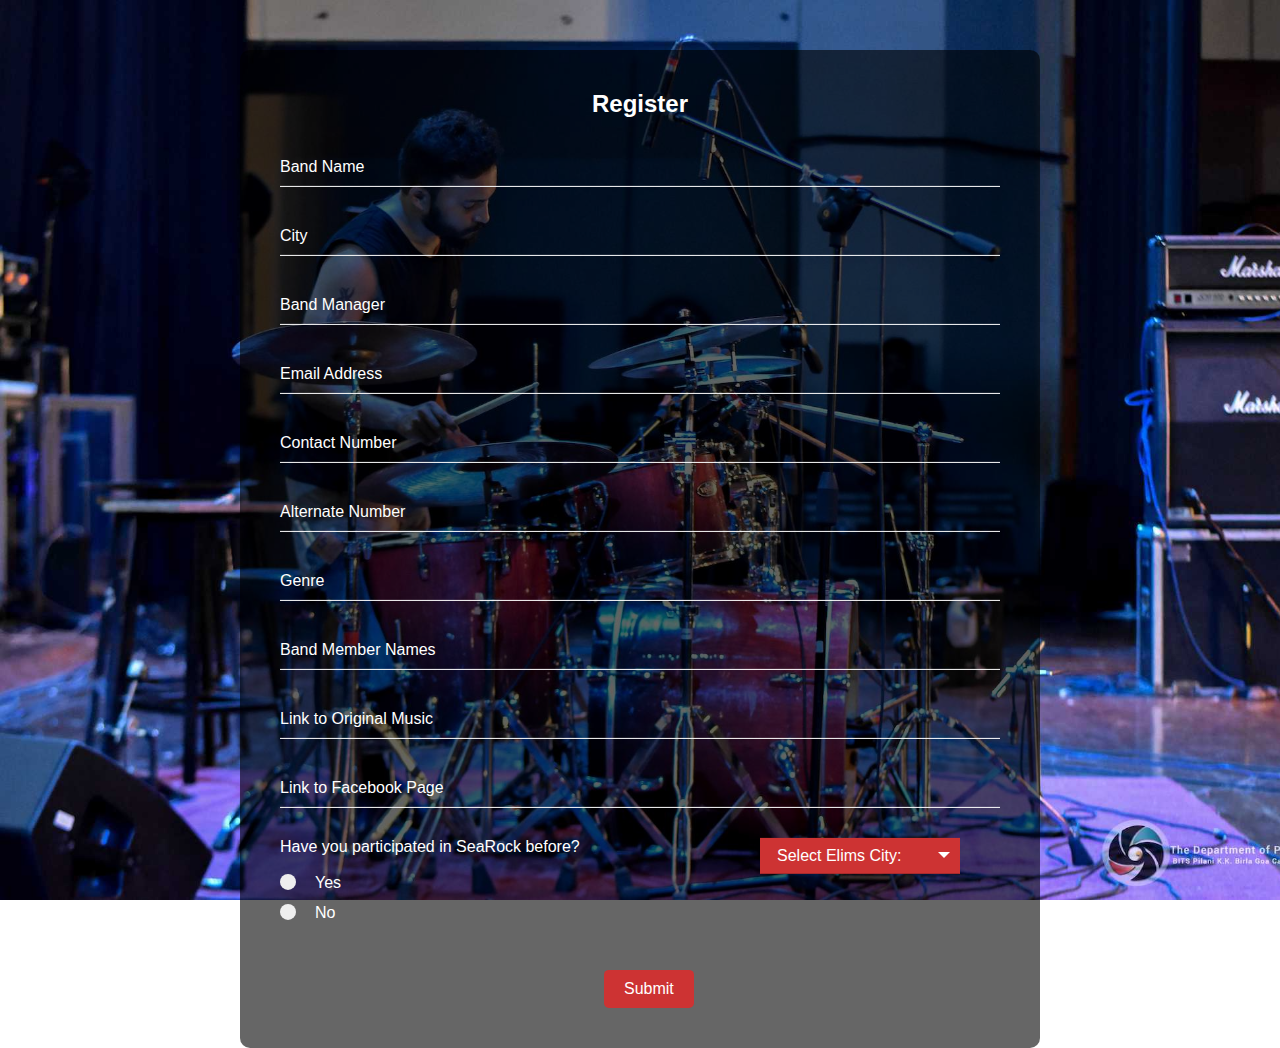
<file: register.html>
<!doctype html>
<html lang="en">
<head>
  <meta charset="UTF-8">
  <title>Register</title>
  <link rel="stylesheet" href="reg.css">
</head>
<body>
<div class="box" style="max-width: 100vw">
  <h2>Register</h2>
  <form action="https://docs.google.com/forms/d/e/1FAIpQLSdT95JHJwDSmNukhaIBzCJcPnrXoOpVz5Fw-221mM2vgDNfVQ/formResponse">
    <div class="inputBox">
      <input type="text" name="entry.913984726" required value="">
      <label>Band Name</label>
    </div>
	<div class="inputBox">
      <input type="text" name="entry.1612310836" required value="">
      <label>City</label>
  </div>   
   <div class="inputBox">
      <input type="text" name="entry.509852847" required value="">
      <label>Band Manager</label>
      </div>
	  <div class="inputBox">
      <input type="text" name="entry.716198235" required value="">
      <label>Email Address</label>
      </div>
	<div class="inputBox">
      <input type="number" name="entry.1222887046" required value="">
      <label>Contact Number</label>
      </div>
	   <div class="inputBox">
      <input type="number" name="entry.1482969497" required value="">
      <label>Alternate Number</label>
      </div>
	   <div class="inputBox">
      <input type="text" name="entry.576608537" required value="">
      <label>Genre</label>
      </div>
	   <div class="inputBox">
      <input type="text" name="entry.1855970146" required value="">
      <label>Band Member Names</label>
      </div>
	   <div class="inputBox">
      <input type="text" name="entry.1873396581" required value="">
      <label>Link to Original Music</label>
      </div>
		 <div class="inputBox">
      <input type="text" name="entry.814106122" required value="">
      <label>Link to Facebook Page</label>
      </div>
	   <div class="">
	   <label>Have you participated in SeaRock before?<br></label>
	   <br>
     <label class="container">Yes
  <input type="radio" name="entry.1791833997" value="Yes">
  <span class="checkmark"></span>
</label>
<label class="container">No
  <input type="radio" name="entry.1791833997" value="No">
  <span class="checkmark"></span>
</label>

      <div class="custom-select" style="width:200px;">
  <select name="entry.1048978207">
    <option value="Choose">Select Elims City:</option>
    <option value="Bangalore">Bangalore</option>
    <option value="Chandigarh">Chandigarh</option>
    <option value="Delhi">Delhi</option>
    <option value="Hyderabad">Hyderabad</option>
    <option value="Kathmandu">Kathmandu</option>
    <option value="Kochi">Kochi</option>
    <option value="Kolkata">Kolkata</option>
    <option value="Mumbai">Mumbai</option>
	<option value="Pune">Pune</option>
  </select>
</div>

    <input type="submit" name="sign-in" value="Submit" onclick="redirect();">
</div>
			
  </form>
  <script type="text/javascript">
function redirect()
{
    window.location.href="C:\Users\seksa\Downloads\fixed-backgrounds-master\fixed-backgrounds-master\index.html";
}
</script>
  <script type="text/javascript">
var x, i, j, selElmnt, a, b, c;
/*look for any elements with the class "custom-select":*/
x = document.getElementsByClassName("custom-select");
for (i = 0; i < x.length; i++) {
  selElmnt = x[i].getElementsByTagName("select")[0];
  /*for each element, create a new DIV that will act as the selected item:*/
  a = document.createElement("DIV");
  a.setAttribute("class", "select-selected");
  a.innerHTML = selElmnt.options[selElmnt.selectedIndex].innerHTML;
  x[i].appendChild(a);
  /*for each element, create a new DIV that will contain the option list:*/
  b = document.createElement("DIV");
  b.setAttribute("class", "select-items select-hide");
  for (j = 1; j < selElmnt.length; j++) {
    /*for each option in the original select element,
    create a new DIV that will act as an option item:*/
    c = document.createElement("DIV");
    c.innerHTML = selElmnt.options[j].innerHTML;
    c.addEventListener("click", function(e) {
        /*when an item is clicked, update the original select box,
        and the selected item:*/
        var y, i, k, s, h;
        s = this.parentNode.parentNode.getElementsByTagName("select")[0];
        h = this.parentNode.previousSibling;
        for (i = 0; i < s.length; i++) {
          if (s.options[i].innerHTML == this.innerHTML) {
            s.selectedIndex = i;
            h.innerHTML = this.innerHTML;
            y = this.parentNode.getElementsByClassName("same-as-selected");
            for (k = 0; k < y.length; k++) {
              y[k].removeAttribute("class");
            }
            this.setAttribute("class", "same-as-selected");
            break;
          }
        }
        h.click();
    });
    b.appendChild(c);
  }
  x[i].appendChild(b);
  a.addEventListener("click", function(e) {
      /*when the select box is clicked, close any other select boxes,
      and open/close the current select box:*/
      e.stopPropagation();
      closeAllSelect(this);
      this.nextSibling.classList.toggle("select-hide");
      this.classList.toggle("select-arrow-active");
    });
}
function closeAllSelect(elmnt) {
  /*a function that will close all select boxes in the document,
  except the current select box:*/
  var x, y, i, arrNo = [];
  x = document.getElementsByClassName("select-items");
  y = document.getElementsByClassName("select-selected");
  for (i = 0; i < y.length; i++) {
    if (elmnt == y[i]) {
      arrNo.push(i)
    } else {
      y[i].classList.remove("select-arrow-active");
    }
  }
  for (i = 0; i < x.length; i++) {
    if (arrNo.indexOf(i)) {
      x[i].classList.add("select-hide");
    }
  }
}
/*if the user clicks anywhere outside the select box,
then close all select boxes:*/
document.addEventListener("click", closeAllSelect);
</script>
  </body>
  </html>
</file>
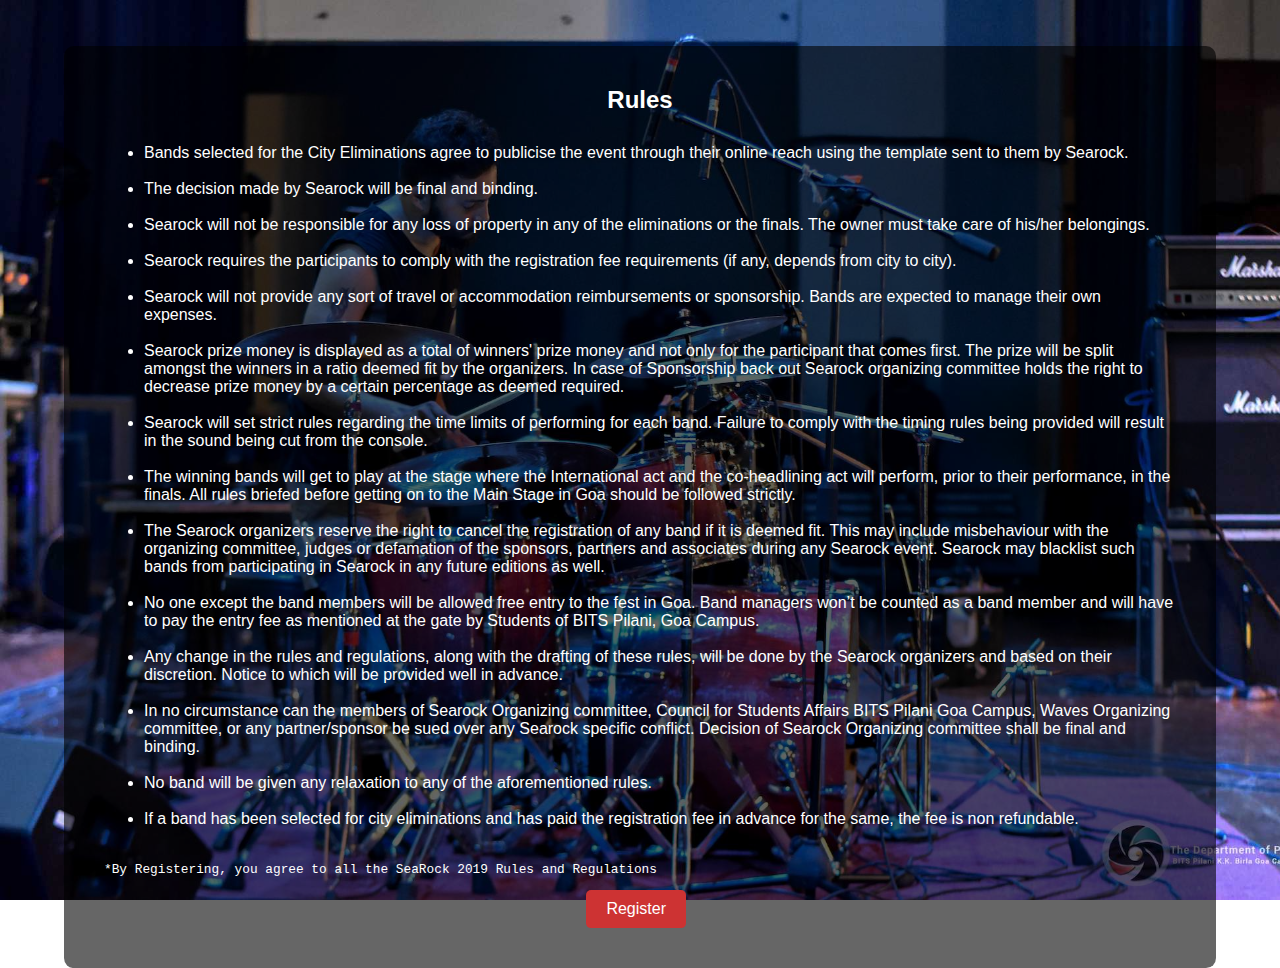
<file: rules.html>
<!doctype html>
<html lang="en">
<head>
  <meta charset="UTF-8">
  <title>Rules</title>
  <link rel="stylesheet" href="reg.css">
</head>
<body>
<div class="box" style="max-width: 100vw; min-width:90vw ">
  <h2>Rules</h2>
	<ul style="font-size: 1.25vw">
  <li>Bands selected for the City Eliminations agree to publicise the event through their online reach using the template sent to them by Searock.</li><br>

<li>The decision made by Searock will be final and binding.</li><br>

<li>Searock will not be responsible for any loss of property in any of the eliminations or the finals. The owner must take care of his/her belongings. </li><br>

<li>Searock requires the participants to comply with the registration fee requirements (if any, depends from city to city). </li><br>

<li>Searock will not provide any sort of travel or accommodation reimbursements or sponsorship. Bands are expected to manage their own expenses.</li> <br>

<li>Searock prize money is displayed as a total of winners' prize money and not only for the participant that comes first. The prize will be split amongst the winners in a ratio deemed fit by the organizers. In case of Sponsorship back out Searock organizing committee holds the right to decrease prize money by a certain percentage as deemed required. </li><br>

<li>Searock will set strict rules regarding the time limits of performing for each band. Failure to comply with the timing rules being provided will result in the sound being cut from the console. </li><br>

<li>The winning bands will get to play at the stage where the International act and the co-headlining act will perform, prior to their performance, in the finals. All rules briefed before getting on to the Main Stage in Goa should be followed strictly.</li> <br>

<li>The Searock organizers reserve the right to cancel the registration of any band if it is deemed fit. This may include misbehaviour with the organizing committee, judges or defamation of the sponsors, partners and associates during any Searock event. Searock may blacklist such bands from participating in Searock in any future editions as well. </li><br>

<li>No one except the band members will be allowed free entry to the fest in Goa. Band managers won’t be counted as a band member and will have to pay the entry fee as mentioned at the gate by Students of BITS Pilani, Goa Campus. </li><br>

<li>Any change in the rules and regulations, along with the drafting of these rules, will be done by the Searock organizers and based on their discretion. Notice to which will be provided well in advance. </li><br>

<li>In no circumstance can the members of Searock Organizing committee, Council for Students Affairs BITS Pilani Goa Campus, Waves Organizing committee, or any partner/sponsor be sued over any Searock specific conflict. Decision of Searock Organizing committee shall be final and binding. </li><br>

<li>No band will be given any relaxation to any of the aforementioned rules. </li><br>
<li>If a band has been selected for city eliminations and has paid the registration fee in advance for the same, the fee is non refundable.</li><br>
</ul>
<p style="font-family: Consolas, 'Andale Mono', 'Lucida Console', 'Lucida Sans Typewriter', Monaco, 'Courier New', 'monospace';font-size: 1vw">*By Registering, you agree to all the SeaRock 2019 Rules and Regulations</p>
<input type="submit" name="sign-in" value="Register" onclick="redirect();">
  <script type="text/javascript">
function redirect()
{
    window.location.href="register.html";
}
</script>
  <script type="text/javascript">
var x, i, j, selElmnt, a, b, c;
/*look for any elements with the class "custom-select":*/
x = document.getElementsByClassName("custom-select");
for (i = 0; i < x.length; i++) {
  selElmnt = x[i].getElementsByTagName("select")[0];
  /*for each element, create a new DIV that will act as the selected item:*/
  a = document.createElement("DIV");
  a.setAttribute("class", "select-selected");
  a.innerHTML = selElmnt.options[selElmnt.selectedIndex].innerHTML;
  x[i].appendChild(a);
  /*for each element, create a new DIV that will contain the option list:*/
  b = document.createElement("DIV");
  b.setAttribute("class", "select-items select-hide");
  for (j = 1; j < selElmnt.length; j++) {
    /*for each option in the original select element,
    create a new DIV that will act as an option item:*/
    c = document.createElement("DIV");
    c.innerHTML = selElmnt.options[j].innerHTML;
    c.addEventListener("click", function(e) {
        /*when an item is clicked, update the original select box,
        and the selected item:*/
        var y, i, k, s, h;
        s = this.parentNode.parentNode.getElementsByTagName("select")[0];
        h = this.parentNode.previousSibling;
        for (i = 0; i < s.length; i++) {
          if (s.options[i].innerHTML == this.innerHTML) {
            s.selectedIndex = i;
            h.innerHTML = this.innerHTML;
            y = this.parentNode.getElementsByClassName("same-as-selected");
            for (k = 0; k < y.length; k++) {
              y[k].removeAttribute("class");
            }
            this.setAttribute("class", "same-as-selected");
            break;
          }
        }
        h.click();
    });
    b.appendChild(c);
  }
  x[i].appendChild(b);
  a.addEventListener("click", function(e) {
      /*when the select box is clicked, close any other select boxes,
      and open/close the current select box:*/
      e.stopPropagation();
      closeAllSelect(this);
      this.nextSibling.classList.toggle("select-hide");
      this.classList.toggle("select-arrow-active");
    });
}
function closeAllSelect(elmnt) {
  /*a function that will close all select boxes in the document,
  except the current select box:*/
  var x, y, i, arrNo = [];
  x = document.getElementsByClassName("select-items");
  y = document.getElementsByClassName("select-selected");
  for (i = 0; i < y.length; i++) {
    if (elmnt == y[i]) {
      arrNo.push(i)
    } else {
      y[i].classList.remove("select-arrow-active");
    }
  }
  for (i = 0; i < x.length; i++) {
    if (arrNo.indexOf(i)) {
      x[i].classList.add("select-hide");
    }
  }
}
/*if the user clicks anywhere outside the select box,
then close all select boxes:*/
document.addEventListener("click", closeAllSelect);
</script>
  </body>
  </html>
</file>
<file: reg.css>
body {
  margin: 0;
  padding: 0;
  background-image: url("img/cd-background-3.jpg");
 background-repeat: no-repeat;
  background-attachment: fixed;
  background-size: cover;
  font-family: sans-serif;
  color: #fff
}

.box {
  position: relative;
  top: 50%;
  left: 50%;
  transform: translate(-50%, 5%);
  width: 50rem;
  padding: 2.5rem;
  box-sizing: border-box;
  background: rgba(0, 0, 0, 0.6);
  border-radius: 0.625rem;
}

.box h2 {
  margin: 0 0 1.875rem;
  padding: 0;
  color: #fff;
  text-align: center;
}

.box .inputBox {
  position: relative;
}

.box .inputBox input {
  width: 100%;
  padding: 0.625rem 0;
  font-size: 1rem;
  color: #fff;
  letter-spacing: 0.062rem;
  margin-bottom: 1.875rem;
  border: none;
  border-bottom: 0.065rem solid #fff;
  outline: none;
  background: transparent;
}

.box .inputBox label {
  position: absolute;
  top: 0;
  left: 0;
  padding: 0.625rem 0;
  font-size: 1rem;
  color: #fff;
  pointer-events: none;
  transition: 0.5s;
}

.box .inputBox input:focus ~ label,
.box .inputBox input:valid ~ label,
.box .inputBox input:not([value=""]) ~ label {
  top: -1.125rem;
  left: 0;
  color: #cd3333;
  font-size: 0.75rem;
}

.box input[type="submit"] {
	display:block;
  border: none;
  outline: none;
  color: #fff;
  background-color: #cd3333;
  padding: 0.625rem 1.25rem;
  cursor: pointer;
  border-radius: 0.312rem;
  font-size: 1rem;
  position:relative;
  left:45%;
}

.box input[type="submit"]:hover {
  background-color: #d44f4f;
}



/* The container */
.container {
  display: block;
  position: relative;
  padding-left: 35px;
  margin-bottom: 12px;
  cursor: pointer;
  -webkit-user-select: none;
  -moz-user-select: none;
  -ms-user-select: none;
  user-select: none;
}

/* Hide the browser's default radio button */
.container input {
  position: absolute;
  opacity: 0;
  cursor: pointer;
}

/* Create a custom radio button */
.checkmark {
  position: absolute;
  top: 0;
  left: 0;
  height: 1rem;
  width: 1rem;
  background-color: #eee;
  border-radius: 50%;
}

/* On mouse-over, add a grey background color */
.container:hover input ~ .checkmark {
  background-color: #ccc;
}

/* When the radio button is checked, add a blue background */
.container input:checked ~ .checkmark {
  background-color: #cd3333;
}

/* Create the indicator (the dot/circle - hidden when not checked) */
.checkmark:after {
  content: "";
  position: absolute;
  display: none;
}

/* Show the indicator (dot/circle) when checked */
.container input:checked ~ .checkmark:after {
  display: block;
}

/* Style the indicator (dot/circle) */
.container .checkmark:after {
 	top: 0.225rem;
	left: 0.25rem;
	width: 0.5rem;
	height: 0.5rem;
	border-radius: 50%;
	background: white;
}






	/*the container must be positioned relative:*/
.custom-select {
  position: relative;
  top:-6rem;
  left: 30rem;
  
}

.custom-select select {
  display: none;
  align:right;  /*hide original SELECT element:*/
}

.select-selected {
  background-color: #cd3333;
}

/*style the arrow inside the select element:*/
.select-selected:after {
  position: absolute;
  content: "";
  top: 14px;
  right: 10px;
  width: 0;
  height: 0;
  border: 6px solid transparent;
  border-color: #fff transparent transparent transparent;
}

/*point the arrow upwards when the select box is open (active):*/
.select-selected.select-arrow-active:after {
  border-color: transparent transparent #fff transparent;
  top: 7px;
}

/*style the items (options), including the selected item:*/
.select-items div,.select-selected {
  color: #ffffff;
  padding: 8px 16px;
  border: 1px solid transparent;
  border-color: transparent transparent rgba(0, 0, 0, 0.1) transparent;
  cursor: pointer;
  user-select: none;
}

/*style items (options):*/
.select-items {
  position: absolute;
  background-color: #cd3333;
  top: 100%;
  left: 0;
  right: 0;
  z-index: 99;
}

/*hide the items when the select box is closed:*/
.select-hide {
  display: none;
}

.select-items div:hover, .same-as-selected {
  background-color: rgba(0, 0, 0, 0.1);
}
</file>
